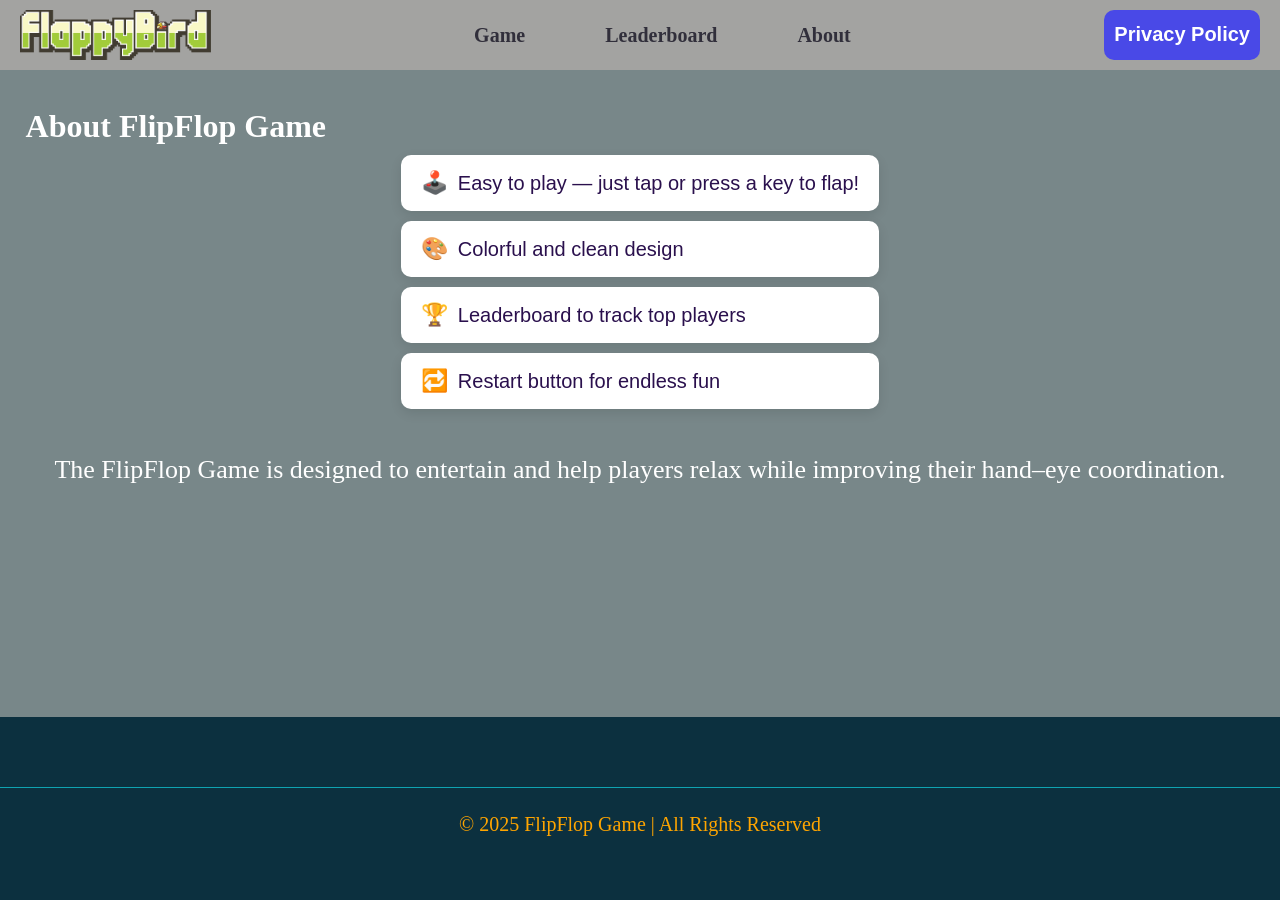
<file: templates/about.html>
<!DOCTYPE html>
<html lang="km">
<head>
    <meta charset="UTF-8">
    <meta name="viewport" content="width=device-width, initial-scale=1.0">
    <title>About FlipFlop</title>
    <link rel="stylesheet" href="/static/about.css">
</head>
<body>
    <header class="navbar">
        <div class="logo">
            <img src="/imgs/Flappy-Bird-Transparent.png" alt="FlipFlop Logo">
        </div>
        <nav>
            <ul class="nav-links">
            <li><a href="index.html">Game</a></li>
            <li><a href="Leaderboard.html">Leaderboard</a></li>
            <li><a href="about.html">About</a></li>
            </ul>
        </nav>
        <a href="#" class="btn">Privacy Policy</a>
    </header>

    <div class="hero-text">
        <h1>About FlipFlop Game</h1>
        
    </div>
    
  <ul class="main-features">
    <li><span>🕹️</span> Easy to play — just tap or press a key to flap!</li>
    <li><span>🎨</span> Colorful and clean design</li>
    <li><span>🏆</span> Leaderboard to track top players</li>
    <li><span>🔁</span> Restart button for endless fun</li>
  </ul>
  <p>The FlipFlop Game is designed to entertain and help players relax while improving their hand–eye coordination.</p>
    <footer>
        <div class="footer-bottom">
            <p>© 2025 FlipFlop Game | All Rights Reserved</p>
        </div>
    </footer>
</body>
</html>
</file>
<file: static/about.css>
* {
  margin: 0;
  padding: 0;
  box-sizing: border-box;
  font-family: 'Arial', sans-serif;
}
body {
  background: #788789;
  display: flex;
  height: 50%;
  flex-direction: column;
  min-height: 100vh;
  
  margin: 0;
  
}
.navbar {
  width: 100%;
  height: 70px;
  background-color: rgb(163, 163, 161);
  padding: 10px 20px;
  display: flex;
  justify-content:space-between;  
}
.logo {
  display: flex;
  align-items: center;
}

.logo img {
  height: 50px;
  margin-right: 10px;
}
.hero-text h1 {
  color: white;
  font-size: 32px;
  font-family: 'Comic Sans MS', cursive;
  margin-left: 2%;
  margin-top: 3%;
}

p{
  color: white;
  font-family: 'Comic Sans MS', cursive;
  margin-left: 2%;
  margin-top: 2cqmin;
  margin: 0 auto;
  font-size: 26px;
  line-height: 1.6;
}
.main-features {
  list-style: none;
  padding: 0;
  max-width: 500px;
  margin: 0 auto 30px auto;
}

.main-features li {
  background: #fff;
  margin: 10px 5px;
  padding: 15px 20px;
  border-radius: 10px;
  box-shadow: 0 4px 12px rgba(0,0,0,0.1);
  font-size: 20px;
  text-align: left;
  color: #2a104d;
  display: flex;
  align-items: center;
  transition: transform 0.2s, box-shadow 0.2s;
}

.main-features li span {
  margin-right: 10px;
  font-size: 22px;
}

.main-features li:hover {
  transform: translateY(-3px);
  box-shadow: 0 6px 18px rgba(27, 6, 6, 0.15);
}

.nav-links {
  font-size: 20px;
  list-style: none;
  display: flex;
  justify-content: center;
  align-items: center;
  gap: 80px; 
} 
.nav-links li a {
  text-decoration: none;
  color: rgb(49, 47, 59);
  font-weight: bold;
  font-family: 'Comic Sans MS', cursive;
  line-height: 2.5; 
  display: inline-block;
  text-align: center;
}
 .nav-links li a:hover {
  text-decoration: underline;
}
.btn {
  background-color: rgb(73, 73, 231);
  color: #fff;
  padding: 4px 10px;
  border-radius: 10px;
  text-decoration: none;
  font-weight: bold;
  font-size: 20px;
  line-height: 2; 
  display: inline-block;
  text-align: center;
  font-family: Arial, sans-serif; 

}
footer {
      background: #0c303f;
      padding: 40px 0;
      margin-top: auto;

    
    }
.footer-bottom p {
      text-align: center;
      margin-top: 30px;
      border-top: 1px solid #0fa3b1;
      padding-top: 20px;
      font-size: 20px;
      color: orange;
      margin-bottom: 20px;
    }
</file>
